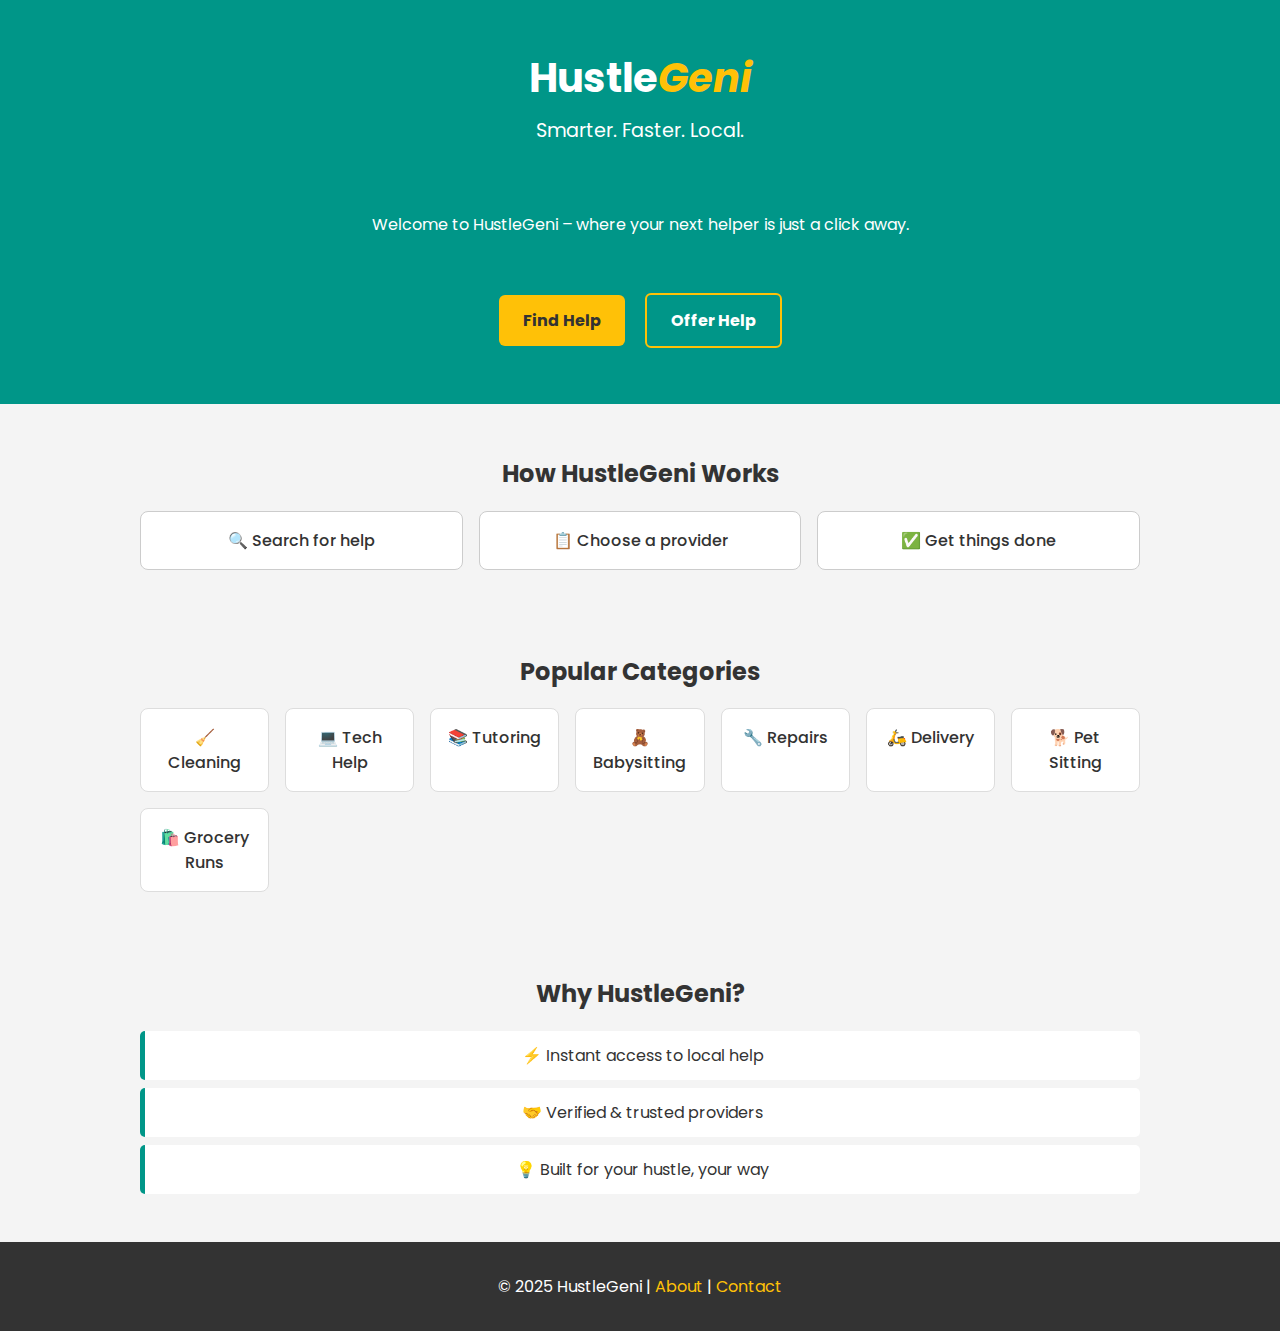
<file: index.html>
<!DOCTYPE html>
<html lang="en">
<head>
  <meta charset="UTF-8" />
  <meta name="viewport" content="width=device-width, initial-scale=1.0"/>
  <title>HustleGeni – Smarter. Faster. Local.</title>
  <link rel="stylesheet" href="styles.css" />
  <link rel="icon" href="favicon.ico" />
  <link href="https://fonts.googleapis.com/css2?family=Poppins:wght@500;700&family=Inter:wght@400;600&display=swap" rel="stylesheet">
</head>
<body>
  <header class="main-header">
    <div class="brand">
      <h1><span class="geni">Hustle</span><span class="smart">Geni</span></h1>
      <p class="tagline">Smarter. Faster. Local.</p>
    </div>
    <section class="welcome">
  <p>Welcome to HustleGeni – where your next helper is just a click away.</p>
</section>

    <div class="cta-buttons">
      <a href="services.html" class="cta-button">Find Help</a>
      <a href="offer-help.html" class="cta-outline">Offer Help</a>
    </div>
  </header>

  <section class="features">
    <h2>How HustleGeni Works</h2>
    <div class="steps">
      <div class="step">🔍 Search for help</div>
      <div class="step">📋 Choose a provider</div>
      <div class="step">✅ Get things done</div>
    </div>
  </section>

  <section class="categories">
    <h2>Popular Categories</h2>
    <div class="category-grid">
      <div class="category">🧹 Cleaning</div>
      <div class="category">💻 Tech Help</div>
      <div class="category">📚 Tutoring</div>
      <div class="category">🧸 Babysitting</div>
      <div class="category">🔧 Repairs</div>
      <div class="category">🛵 Delivery</div>
      <div class="category">🐕 Pet Sitting</div>
      <div class="category">🛍️ Grocery Runs</div>
    </div>
  </section>

  <section class="why">
    <h2>Why HustleGeni?</h2>
    <ul>
      <li>⚡ Instant access to local help</li>
      <li>🤝 Verified & trusted providers</li>
      <li>💡 Built for your hustle, your way</li>
    </ul>
  </section>

  <footer>
    <p>&copy; 2025 HustleGeni | <a href="about.html">About</a> | <a href="contact.html">Contact</a></p>
  </footer>
</body>
</html>
</file>
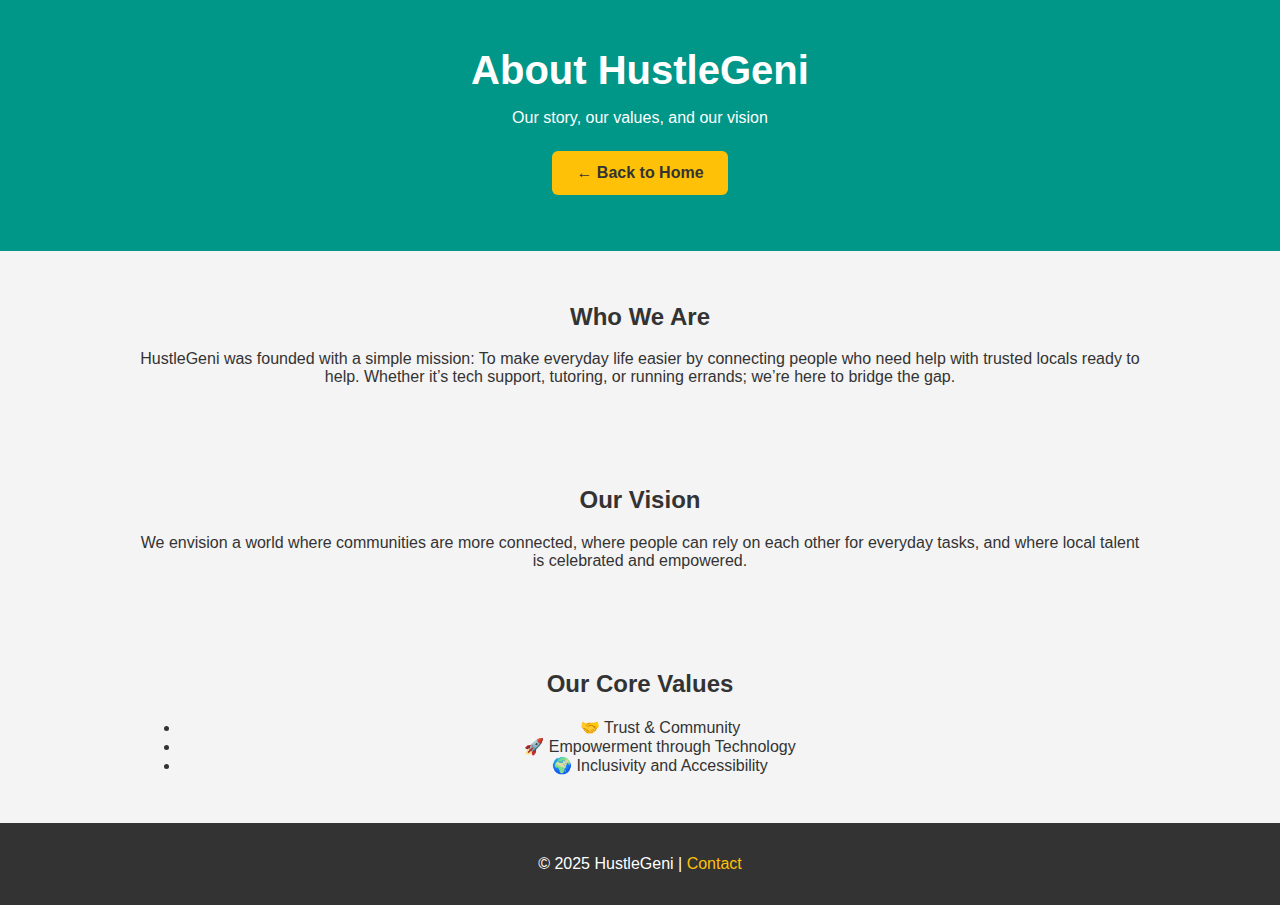
<file: about.html>
<!DOCTYPE html>
<html lang="en">
<head>
  <meta charset="UTF-8" />
  <meta name="viewport" content="width=device-width, initial-scale=1.0"/>
  <title>About Us | HustleGeni </title>
  <link rel="stylesheet" href="styles.css"/>
</head>
<body>
  <header>
    <h1>About HustleGeni</h1>
    <p>Our story, our values, and our vision</p>
    <a href="index.html" class="cta-button">← Back to Home</a>
  </header>

  <section>
    <h2>Who We Are</h2>
    <p>
       HustleGeni was founded with a simple mission: To make everyday life easier by
      connecting people who need help with trusted locals ready to help. 
      Whether it’s tech support, tutoring, or running errands; we’re here to bridge the gap.
    </p>
  </section>

  <section>
    <h2>Our Vision</h2>
    <p>
      We envision a world where communities are more connected, where people can rely 
      on each other for everyday tasks, and where local talent is celebrated and empowered.
    </p>
  </section>

  <section>
    <h2>Our Core Values</h2>
    <ul>
      <li>🤝 Trust & Community</li>
      <li>🚀 Empowerment through Technology</li>
      <li>🌍 Inclusivity and Accessibility</li>
    </ul>
  </section>

  <footer>
    <p>&copy; 2025 HustleGeni | <a href="contact.html">Contact</a></p>
  </footer>
</body>
</html>
</file>
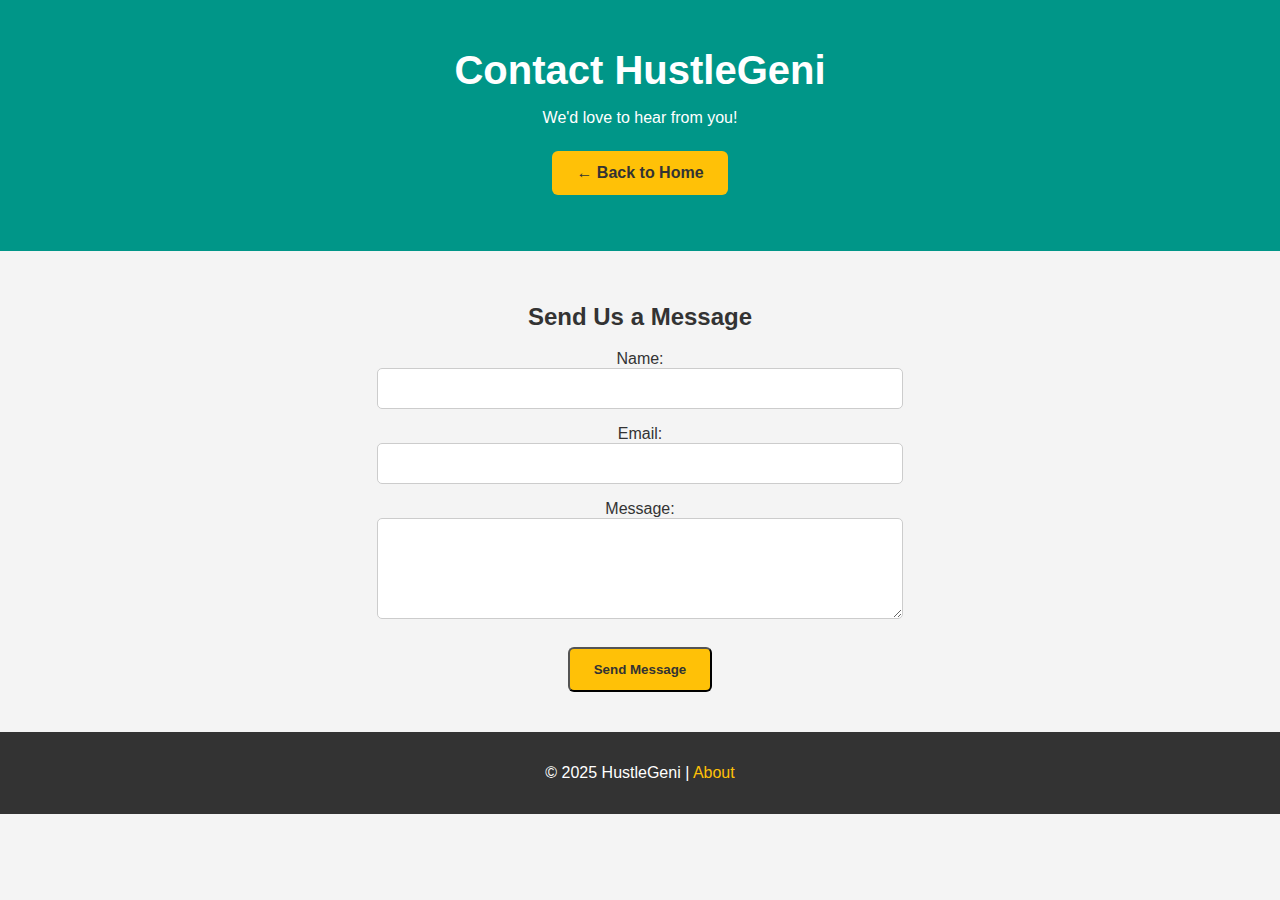
<file: contact.html>
<!DOCTYPE html>
<html lang="en">
<head>
  <meta charset="UTF-8"/>
  <meta name="viewport" content="width=device-width, initial-scale=1.0"/>
  <title>Contact Us | HustleGeni</title>
  <link rel="stylesheet" href="styles.css"/>
</head>
<body>
  <header>
    <h1>Contact HustleGeni</h1>
    <p>We'd love to hear from you!</p>
    <a href="index.html" class="cta-button">← Back to Home</a>
  </header>

  <section>
    <h2>Send Us a Message</h2>
    <form action="#" method="post" class="contact-form">
      <label for="name">Name:</label><br />
      <input type="text" id="name" name="name" required><br />

      <label for="email">Email:</label><br />
      <input type="email" id="email" name="email" required><br />

      <label for="message">Message:</label><br />
      <textarea id="message" name="message" rows="5" required></textarea><br />

      <button type="submit" class="cta-button">Send Message</button>
    </form>
  </section>

  <footer>
    <p>&copy; 2025 HustleGeni | <a href="about.html">About</a></p>
  </footer>
  <script>
  document.querySelector('.contact-form').addEventListener('submit', function(event) {
    event.preventDefault(); // prevent form from reloading the page
    alert('✅ Your message has been sent! Thank you for contacting HustleGeni.');
    this.reset(); // clear form fields
  });
</script>

</body>
</html>
</file>
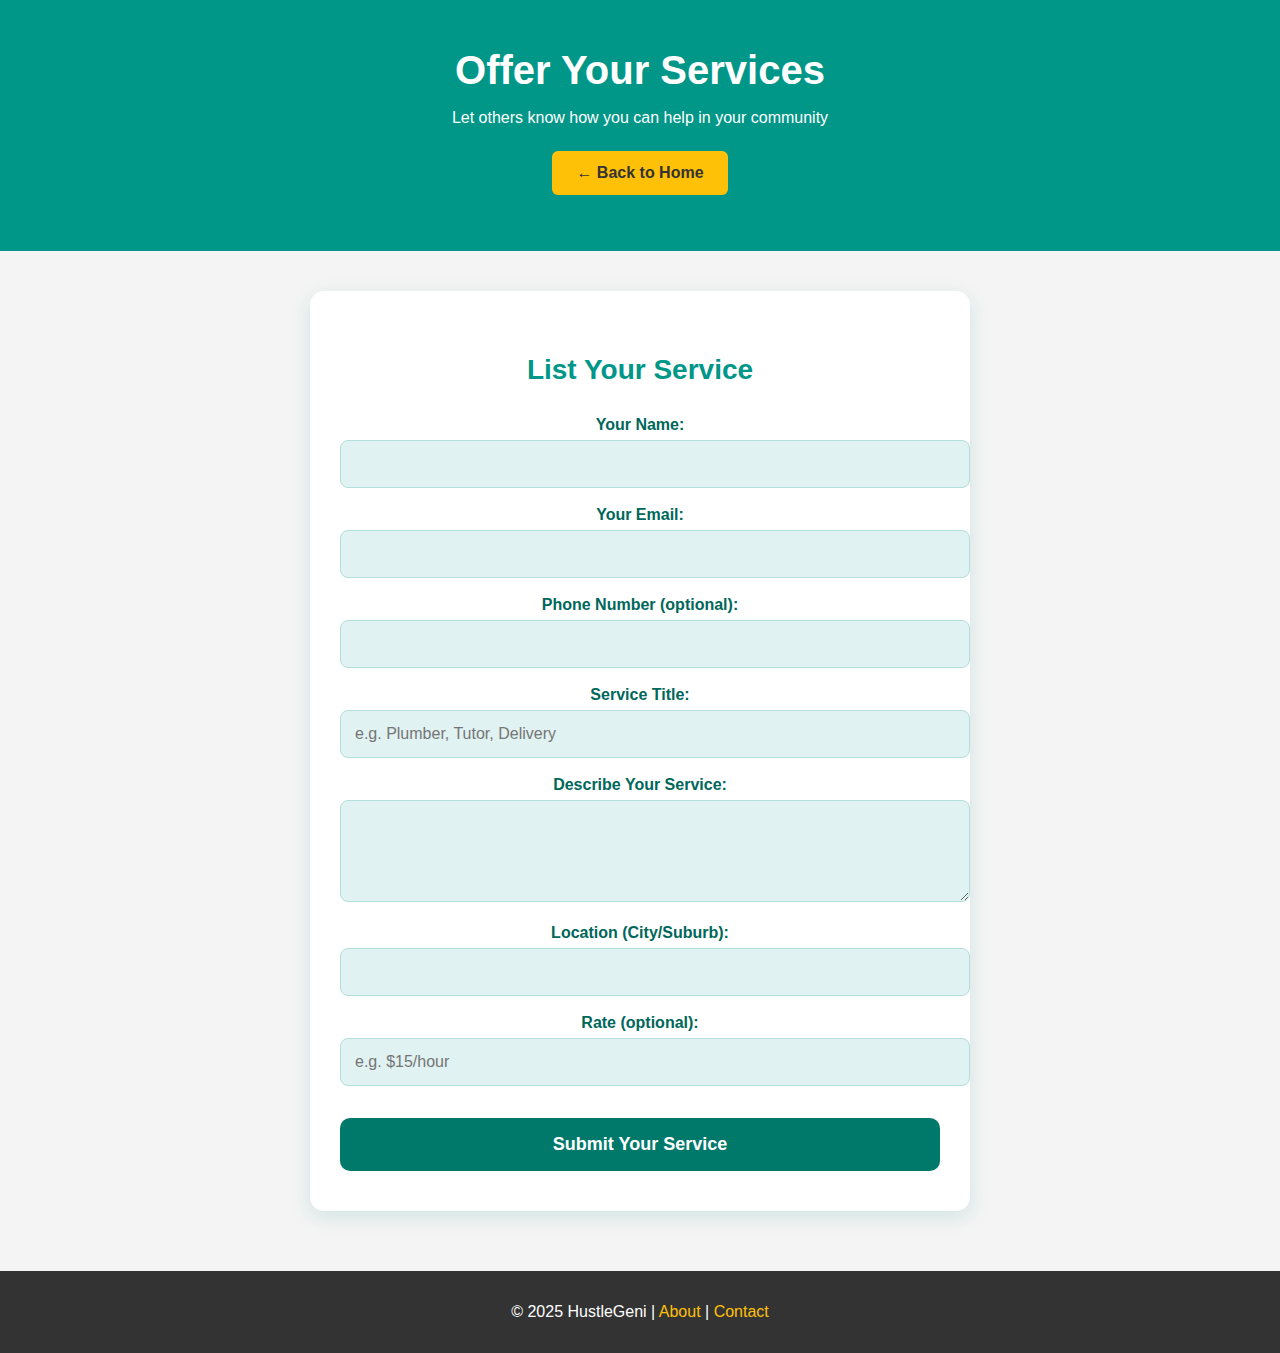
<file: offer-help.html>
<!DOCTYPE html>
<html lang="en">
<head>
  <meta charset="UTF-8" />
  <meta name="viewport" content="width=device-width, initial-scale=1" />
  <title>Offer Help | HustleGeni</title>
  <link rel="stylesheet" href="styles.css" />
</head>
<body>
  <header>
    <h1>Offer Your Services</h1>
    <p>Let others know how you can help in your community</p>
    <a href="index.html" class="cta-button">← Back to Home</a>
  </header>

  <section class="offer-help-section">
    <h2>List Your Service</h2>
    <form id="offer-help-form">
      <label for="name">Your Name:</label>
      <input type="text" id="name" name="name" required />

      <label for="email">Your Email:</label>
      <input type="email" id="email" name="email" required />

      <label for="phone">Phone Number (optional):</label>
      <input type="tel" id="phone" name="phone" />

      <label for="serviceTitle">Service Title:</label>
      <input type="text" id="serviceTitle" name="serviceTitle" placeholder="e.g. Plumber, Tutor, Delivery" required />

      <label for="description">Describe Your Service:</label>
      <textarea id="description" name="description" rows="4" required></textarea>

      <label for="location">Location (City/Suburb):</label>
      <input type="text" id="location" name="location" required />

      <label for="rate">Rate (optional):</label>
      <input type="text" id="rate" name="rate" placeholder="e.g. $15/hour" />

      <button type="submit">Submit Your Service</button>
      <div id="spinner"></div>
    </form>
  </section>

  <footer>
    <p>&copy; 2025 HustleGeni | <a href="about.html">About</a> | <a href="contact.html">Contact</a></p>
  </footer>

  <script>
    document.getElementById('offer-help-form').addEventListener('submit', function(event) {
      event.preventDefault();

      const spinner = document.getElementById('spinner');
      spinner.style.display = 'block';

      setTimeout(() => {
        const form = event.target;

        const formData = {
          name: form.name.value.trim(),
          email: form.email.value.trim(),
          phone: form.phone.value.trim(),
          serviceTitle: form.serviceTitle.value.trim(),
          description: form.description.value.trim(),
          location: form.location.value.trim(),
          rate: form.rate.value.trim()
        };

        console.log("Service Offer Submitted:", formData);

        alert("Thank you for offering your help! We’ll get back to you soon.");

        spinner.style.display = 'none';
        form.reset();
      }, 1500);
    });
  </script>
</body>
</html>
</file>
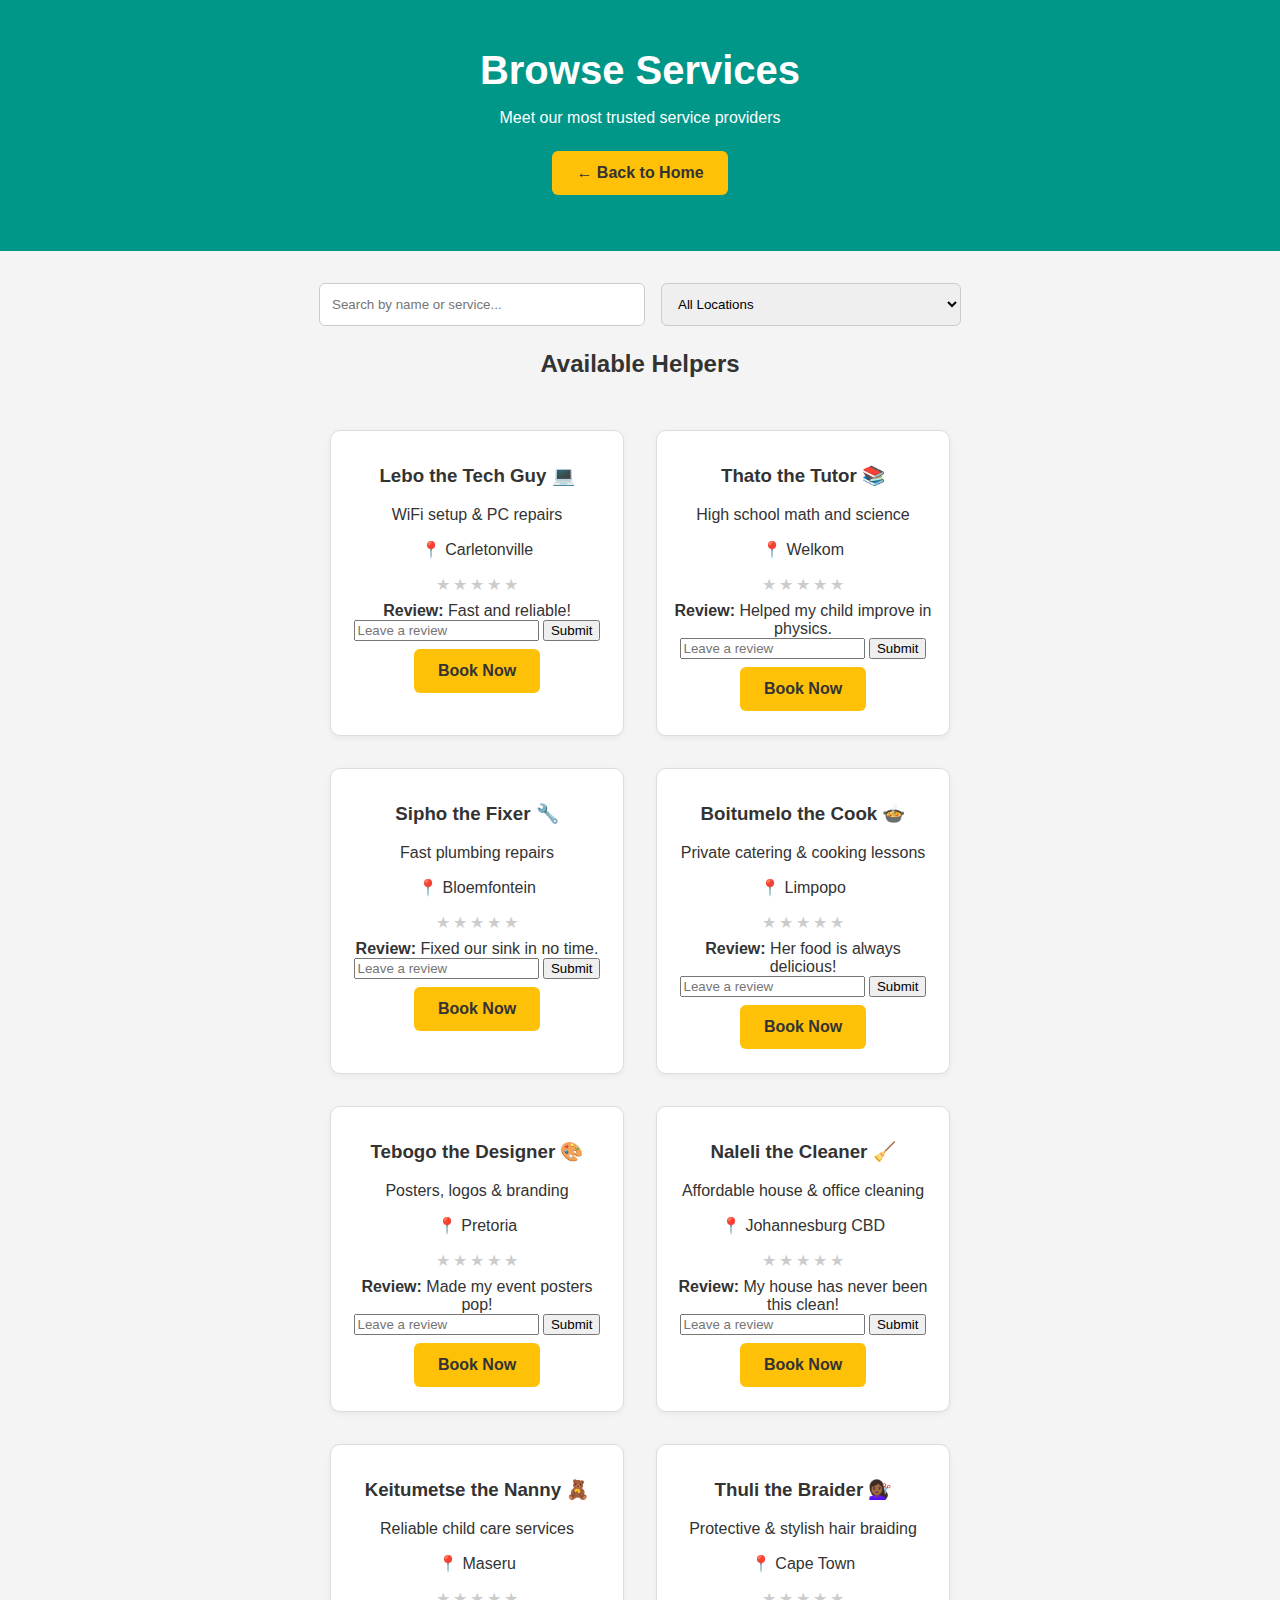
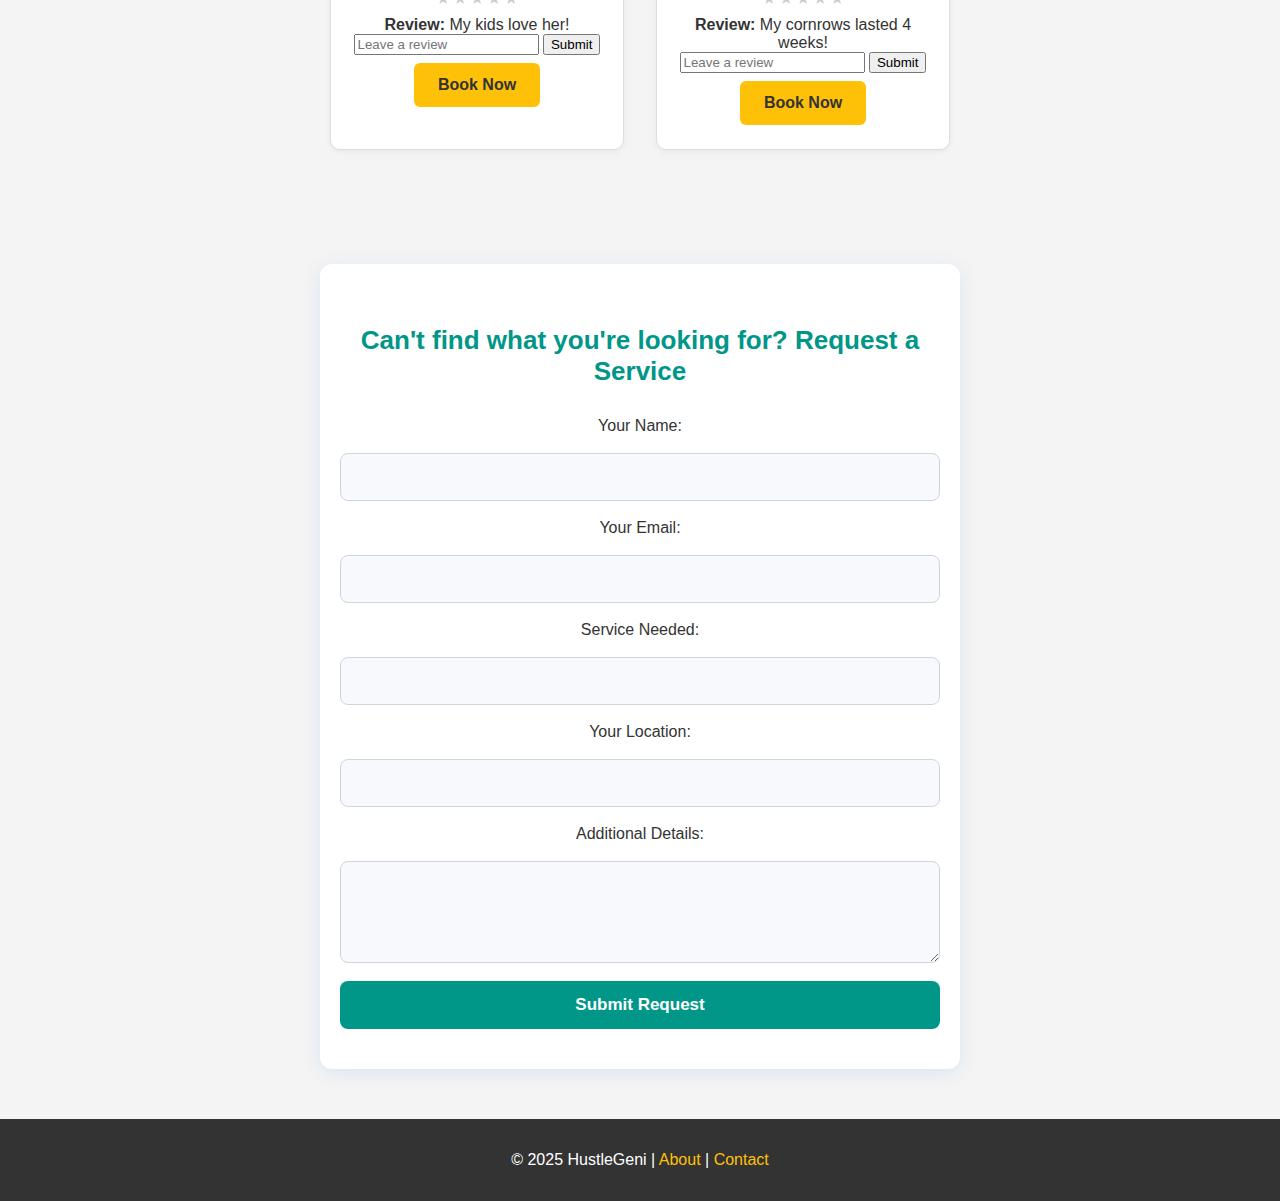
<file: services.html>
<!DOCTYPE html>
<html lang="en">
<head>
  <meta charset="UTF-8"/>
  <meta name="viewport" content="width=device-width, initial-scale=1.0"/>
  <title>Browse Services | HustleGeni</title>
  <link rel="stylesheet" href="styles.css"/>
</head>
<body>
  <header>
    <h1>Browse Services</h1>
    <p>Meet our most trusted service providers</p>
    <a href="index.html" class="cta-button">← Back to Home</a>
  </header>

  <!-- Search & Filter -->
  <section>
    <div class="filter-bar">
      <input type="text" id="searchInput" placeholder="Search by name or service..." />
      <select id="locationFilter">
        <option value="">All Locations</option>
        <option value="Carletonville">Carletonville</option>
        <option value="Welkom">Welkom</option>
        <option value="Bloemfontein">Bloemfontein</option>
        <option value="Limpopo">Limpopo</option>
        <option value="Pretoria">Pretoria</option>
        <option value="Johannesburg CBD">Johannesburg CBD</option>
        <option value="Cape Town">Cape Town</option>
        <option value="Maseru">Maseru</option>
      </select>
    </div>

    <h2>Available Helpers</h2>
    <div class="provider-grid">
      <!-- Provider Cards -->
      <div class="provider-card">
        <h3>Lebo the Tech Guy 💻</h3>
        <p>WiFi setup & PC repairs</p>
        <p>📍 Carletonville</p>
        <div class="stars" data-rating="0">★★★★★</div>
        <div class="review"><strong>Review:</strong> Fast and reliable!</div>
        <form class="review-form">
          <input type="text" placeholder="Leave a review" />
          <button type="submit">Submit</button>
        </form>
        <a href="#" class="cta-button">Book Now</a>
      </div>

      <div class="provider-card">
        <h3>Thato the Tutor 📚</h3>
        <p>High school math and science</p>
        <p>📍 Welkom</p>
        <div class="stars" data-rating="0">★★★★★</div>
        <div class="review"><strong>Review:</strong> Helped my child improve in physics.</div>
        <form class="review-form">
          <input type="text" placeholder="Leave a review" />
          <button type="submit">Submit</button>
        </form>
        <a href="#" class="cta-button">Book Now</a>
      </div>

      <div class="provider-card">
        <h3>Sipho the Fixer 🔧</h3>
        <p>Fast plumbing repairs</p>
        <p>📍 Bloemfontein</p>
        <div class="stars" data-rating="0">★★★★★</div>
        <div class="review"><strong>Review:</strong> Fixed our sink in no time.</div>
        <form class="review-form">
          <input type="text" placeholder="Leave a review" />
          <button type="submit">Submit</button>
        </form>
        <a href="#" class="cta-button">Book Now</a>
      </div>

      <div class="provider-card">
        <h3>Boitumelo the Cook 🍲</h3>
        <p>Private catering & cooking lessons</p>
        <p>📍 Limpopo</p>
        <div class="stars" data-rating="0">★★★★★</div>
        <div class="review"><strong>Review:</strong> Her food is always delicious!</div>
        <form class="review-form">
          <input type="text" placeholder="Leave a review" />
          <button type="submit">Submit</button>
        </form>
        <a href="#" class="cta-button">Book Now</a>
      </div>

      <div class="provider-card">
        <h3>Tebogo the Designer 🎨</h3>
        <p>Posters, logos & branding</p>
        <p>📍 Pretoria</p>
        <div class="stars" data-rating="0">★★★★★</div>
        <div class="review"><strong>Review:</strong> Made my event posters pop!</div>
        <form class="review-form">
          <input type="text" placeholder="Leave a review" />
          <button type="submit">Submit</button>
        </form>
        <a href="#" class="cta-button">Book Now</a>
      </div>

      <div class="provider-card">
        <h3>Naleli the Cleaner 🧹</h3>
        <p>Affordable house & office cleaning</p>
        <p>📍 Johannesburg CBD</p>
        <div class="stars" data-rating="0">★★★★★</div>
        <div class="review"><strong>Review:</strong> My house has never been this clean!</div>
        <form class="review-form">
          <input type="text" placeholder="Leave a review" />
          <button type="submit">Submit</button>
        </form>
        <a href="#" class="cta-button">Book Now</a>
      </div>

      <div class="provider-card">
        <h3>Keitumetse the Nanny 🧸</h3>
        <p>Reliable child care services</p>
        <p>📍 Maseru</p>
        <div class="stars" data-rating="0">★★★★★</div>
        <div class="review"><strong>Review:</strong> My kids love her!</div>
        <form class="review-form">
          <input type="text" placeholder="Leave a review" />
          <button type="submit">Submit</button>
        </form>
        <a href="#" class="cta-button">Book Now</a>
      </div>

      <div class="provider-card">
        <h3>Thuli the Braider 💇🏾‍♀️</h3>
        <p>Protective & stylish hair braiding</p>
        <p>📍 Cape Town</p>
        <div class="stars" data-rating="0">★★★★★</div>
        <div class="review"><strong>Review:</strong> My cornrows lasted 4 weeks!</div>
        <form class="review-form">
          <input type="text" placeholder="Leave a review" />
          <button type="submit">Submit</button>
        </form>
        <a href="#" class="cta-button">Book Now</a>
      </div>
    </div>
  </section>

  <section class="request-service">
    <h2>Can't find what you're looking for? Request a Service</h2>
    <form id="service-request-form">
      <label for="name">Your Name:</label>
      <input type="text" id="name" name="name" required>

      <label for="email">Your Email:</label>
      <input type="email" id="email" name="email" required>

      <label for="service">Service Needed:</label>
      <input type="text" id="service" name="service" required>

      <label for="location">Your Location:</label>
      <input type="text" id="location" name="location" required>

      <label for="details">Additional Details:</label>
      <textarea id="details" name="details" rows="4"></textarea>

      <button type="submit">Submit Request</button>
      <div class="spinner" id="spinner" style="display: none;"></div>
    </form>
  </section>


  <footer>
    <p>&copy; 2025 HustleGeni | <a href="about.html">About</a> | <a href="contact.html">Contact</a></p>
  </footer>

  <script>
    // Search & Filter
    const searchInput = document.getElementById('searchInput');
    const locationFilter = document.getElementById('locationFilter');
    const providerCards = document.querySelectorAll('.provider-card');

    function filterProviders() {
      const searchText = searchInput.value.toLowerCase();
      const selectedLocation = locationFilter.value;

      providerCards.forEach(card => {
        const name = card.querySelector('h3').textContent.toLowerCase();
        const service = card.querySelector('p').textContent.toLowerCase();
        const location = card.querySelectorAll('p')[1].textContent;

        const matchesSearch = name.includes(searchText) || service.includes(searchText);
        const matchesLocation = !selectedLocation || location.includes(selectedLocation);

        card.style.display = (matchesSearch && matchesLocation) ? 'block' : 'none';
      });
    }

    searchInput.addEventListener('input', filterProviders);
    locationFilter.addEventListener('change', filterProviders);

    // Ratings
    document.querySelectorAll('.stars').forEach(starsEl => {
      starsEl.innerHTML = '';
      for (let i = 1; i <= 5; i++) {
        const star = document.createElement('span');
        star.innerHTML = '★';
        star.style.cursor = 'pointer';
        star.dataset.value = i;
        star.addEventListener('click', function () {
          starsEl.dataset.rating = i;
          updateStars(starsEl);
        });
        starsEl.appendChild(star);
      }
      updateStars(starsEl);
    });

    function updateStars(starsEl) {
      const rating = parseInt(starsEl.dataset.rating);
      const stars = starsEl.querySelectorAll('span');
      stars.forEach((star, index) => {
        star.style.color = index < rating ? '#ffc107' : '#ccc';
      });
    }

    // Review Form Handling
    document.querySelectorAll('.review-form').forEach(form => {
      form.addEventListener('submit', function (e) {
        e.preventDefault();
        const input = form.querySelector('input');
        const reviewText = input.value.trim();
        if (reviewText !== '') {
          const reviewDiv = form.previousElementSibling;
          reviewDiv.innerHTML = `<strong>Review:</strong> ${reviewText}`;
          input.value = '';
        }
      });
    });
  </script>

  <script>
  document.getElementById('service-request-form').addEventListener('submit', function(event) {
    event.preventDefault(); // Prevent default form submission

    const spinner = document.getElementById('spinner');
    spinner.style.display = 'block'; // Show spinner

    // Simulate network request (2 seconds)
    setTimeout(() => {
      // Get form data
      const name = document.getElementById('name').value;
      const email = document.getElementById('email').value;
      const service = document.getElementById('service').value;
      const location = document.getElementById('location').value;
      const details = document.getElementById('details').value;

      console.log("Service Request Submitted:");
      console.log("Name:", name);
      console.log("Email:", email);
      console.log("Service Needed:", service);
      console.log("Location:", location);
      console.log("Details:", details);

      alert("Thank you! Your service request has been submitted.");

      spinner.style.display = 'none'; // Hide spinner
      this.reset(); // Reset form
    }, 2000);
  });
</script>


  
</body>
</html>
</file>
<file: styles.css>
/* Base setup */
body {
  font-family: 'Poppins', sans-serif;
  margin: 0;
  padding: 0;
  background-color: #f4f4f4;
  color: #333;
}

h1, h2 {
  font-family: 'Poppins', sans-serif;
}

/* HEADER */
header, .main-header {
  background-color: #009688;
  color: white;
  text-align: center;
  padding: 3rem 1.5rem;
}

header h1, .brand h1 {
  font-size: 2.5rem;
  margin: 0;
}

.brand .geni {
  font-weight: 700;
}

.brand .smart {
  color: #FFC107;
  font-style: italic;
}

.tagline {
  font-size: 1.2rem;
  margin-top: 0.5rem;
}

/* CTA Buttons */
.cta-button,
.cta-outline {
  display: inline-block;
  padding: 0.8rem 1.5rem;
  margin: 0.5rem;
  font-weight: bold;
  border-radius: 6px;
  text-decoration: none;
}

.cta-button {
  background-color: #FFC107;
  color: #333;
}

.cta-outline {
  border: 2px solid #FFC107;
  color: white;
}

/* Layout sections */
section {
  padding: 2rem 1rem;
  max-width: 1000px;
  margin: 0 auto;
  text-align: center;
}

/* How It Works */
.steps, .how-it-works .steps {
  display: flex;
  flex-wrap: wrap;
  gap: 1rem;
  justify-content: center;
  margin-top: 1rem;
}

.step {
  background-color: #fff;
  border: 1px solid #ccc;
  padding: 1rem;
  border-radius: 8px;
  flex: 1 1 200px;
  text-align: center;
  font-weight: 500;
}

/* Categories */
.category-grid {
  display: grid;
  grid-template-columns: repeat(auto-fill, minmax(120px, 1fr));
  gap: 1rem;
  margin-top: 1rem;
}

.category {
  background-color: #fff;
  padding: 1rem;
  text-align: center;
  border-radius: 8px;
  border: 1px solid #ddd;
  font-weight: 500;
  transition: 0.3s ease;
}

.category:hover {
  transform: scale(1.05);
  cursor: pointer;
}

/* Why Choose */
.why ul {
  list-style: none;
  padding: 0;
}

.why li {
  background-color: #fff;
  padding: 0.75rem;
  margin: 0.5rem 0;
  border-radius: 5px;
  border-left: 5px solid #009688;
}

/* Contact Form */
.contact-form input,
.contact-form textarea {
  width: 100%;
  max-width: 500px;
  padding: 0.75rem;
  margin-bottom: 1rem;
  border: 1px solid #ccc;
  border-radius: 5px;
  font-family: 'Poppins', sans-serif;
}

/* Service Providers */
.provider-grid {
  display: flex;
  flex-wrap: wrap;
  justify-content: center;
  gap: 2rem;
  padding: 2rem;
}

.provider-card {
  background-color: #fff;
  padding: 1rem;
  border-radius: 10px;
  border: 1px solid #ddd;
  box-shadow: 0 2px 6px rgba(0,0,0,0.05);
  width: 260px;
  text-align: center;
}

/* STAR RATINGS */
.stars {
  display: flex;
  justify-content: center;
  gap: 0.2rem;
  margin: 0.5rem 0;
  cursor: pointer;
}

.star {
  width: 24px;
  height: 24px;
  fill: #ccc;
  transition: fill 0.2s ease-in-out;
}

.star:hover,
.star:hover ~ .star {
  fill: #FFD700;
}

.star.filled {
  fill: #FFC107;
}

/* Footer */
footer {
  background-color: #333;
  color: white;
  text-align: center;
  padding: 1rem;
}

footer a {
  color: #FFC107;
  text-decoration: none;
}

.filter-bar {
  display: flex;
  flex-wrap: wrap;
  gap: 1rem;
  justify-content: center;
  margin-bottom: 1.5rem;
}

.filter-bar input,
.filter-bar select {
  padding: 0.75rem;
  border: 1px solid #ccc;
  border-radius: 6px;
  font-family: 'Poppins', sans-serif;
  width: 100%;
  max-width: 300px;
}

/* Request a Service Section */
.request-service {
  background-color: #ffffff;
  padding: 40px 20px;
  max-width: 600px;
  margin: 50px auto;
  border-radius: 12px;
  box-shadow: 0 4px 20px rgba(11, 94, 215, 0.1); /* subtle blue tint */
  font-family: 'Inter', sans-serif;
}

.request-service h2 {
  text-align: center;
  margin-bottom: 30px;
  font-size: 26px;
  color: #009688;
  font-family: 'Poppins', sans-serif;
}

/* Form Layout */
#service-request-form {
  display: flex;
  flex-direction: column;
  gap: 18px;
}

/* Inputs, Selects, Textareas */
#service-request-form input,
#service-request-form select,
#service-request-form textarea {
  padding: 14px;
  font-size: 16px;
  border: 1px solid #ccd5e0;
  border-radius: 8px;
  font-family: 'Inter', sans-serif;
  transition: border-color 0.3s;
  background-color: #f8f9fc;
}

#service-request-form input:focus,
#service-request-form select:focus,
#service-request-form textarea:focus {
  border-color: #0b5ed7;
  outline: none;
  background-color: #fff;
}

/* Submit Button */
#service-request-form button {
  background-color: #009688;
  color: #fff;
  padding: 14px;
  border: none;
  border-radius: 8px;
  cursor: pointer;
  font-size: 17px;
  font-weight: 600;
  font-family: 'Poppins', sans-serif;
  transition: background-color 0.3s;
}

#service-request-form button:hover {
  background-color: #0849b8;
}

/* Spinner Styles */
#spinner {
  margin: 20px auto;
  display: none;
  width: 42px;
  height: 42px;
  border: 4px solid #ddd;
  border-top: 4px solid #0b5ed7;
  border-radius: 50%;
  animation: spin 1s linear infinite;
}

@keyframes spin {
  to {
    transform: rotate(360deg);
  }
}

/* Offer Help Page Specific */

.offer-help-section {
  background-color: #ffffff;
  max-width: 600px;
  margin: 40px auto 60px;
  padding: 40px 30px;
  border-radius: 14px;
  box-shadow: 0 6px 20px rgba(0, 150, 136, 0.15); /* teal shadow */
  font-family: 'Inter', sans-serif;
}

.offer-help-section h2 {
  text-align: center;
  font-size: 28px;
  color: #009688;
  margin-bottom: 30px;
}

.offer-help-section label {
  font-weight: 600;
  color: #00675b;
  display: block;
  margin-bottom: 6px;
  margin-top: 18px;
  font-family: 'Poppins', sans-serif;
}

.offer-help-section input,
.offer-help-section textarea {
  width: 100%;
  padding: 14px;
  font-size: 16px;
  border-radius: 8px;
  border: 1.5px solid #b2dfdb;
  background-color: #e0f2f1;
  transition: border-color 0.3s ease;
  font-family: 'Inter', sans-serif;
}

.offer-help-section input:focus,
.offer-help-section textarea:focus {
  border-color: #004d40;
  outline: none;
  background-color: #ffffff;
}

.offer-help-section button {
  width: 100%;
  margin-top: 32px;
  background-color: #00796b;
  color: white;
  padding: 16px;
  font-size: 18px;
  border: none;
  border-radius: 10px;
  font-weight: 700;
  cursor: pointer;
  transition: background-color 0.25s ease;
  font-family: 'Poppins', sans-serif;
}

.offer-help-section button:hover {
  background-color: #004d40;
}

/* Spinner styling for offer help page */

.offer-help-section #spinner {
  margin: 18px auto 0;
  width: 42px;
  height: 42px;
  border: 4px solid #b2dfdb;
  border-top: 4px solid #004d40;
  border-radius: 50%;
  animation: spin 1s linear infinite;
  display: none;
}
</file>
